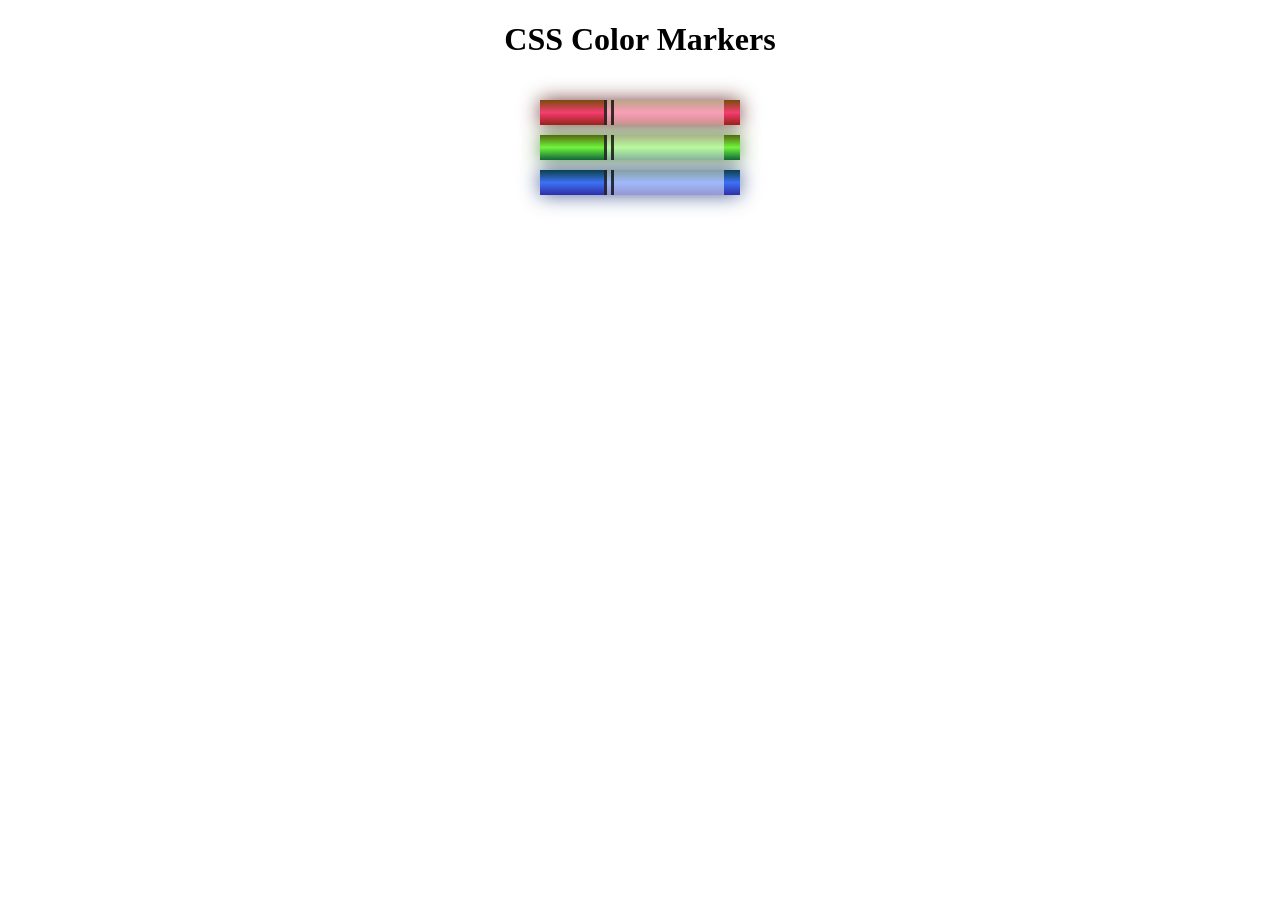
<file: Aprenda cores em CSS criando um conjunto de marcadores coloridos/index.html>
<!DOCTYPE html>
<html lang="en">
  <head>
    <meta charset="utf-8">
    <meta name="viewport" content="width=device-width, initial-scale=1.0">
    <title>Colored Markers</title>
    <link rel="stylesheet" href="styles.css">
  </head>
  <body>
    <h1>CSS Color Markers</h1>
    <div class="container">
      <div class="marker red">
        <div class="cap"></div>
        <div class="sleeve"></div>
      </div>
      <div class="marker green">
        <div class="cap"></div>
        <div class="sleeve"></div>
      </div>
      <div class="marker blue">
        <div class="cap"></div>
        <div class="sleeve"></div>
      </div>
    </div>
  </body>
</html>
</file>
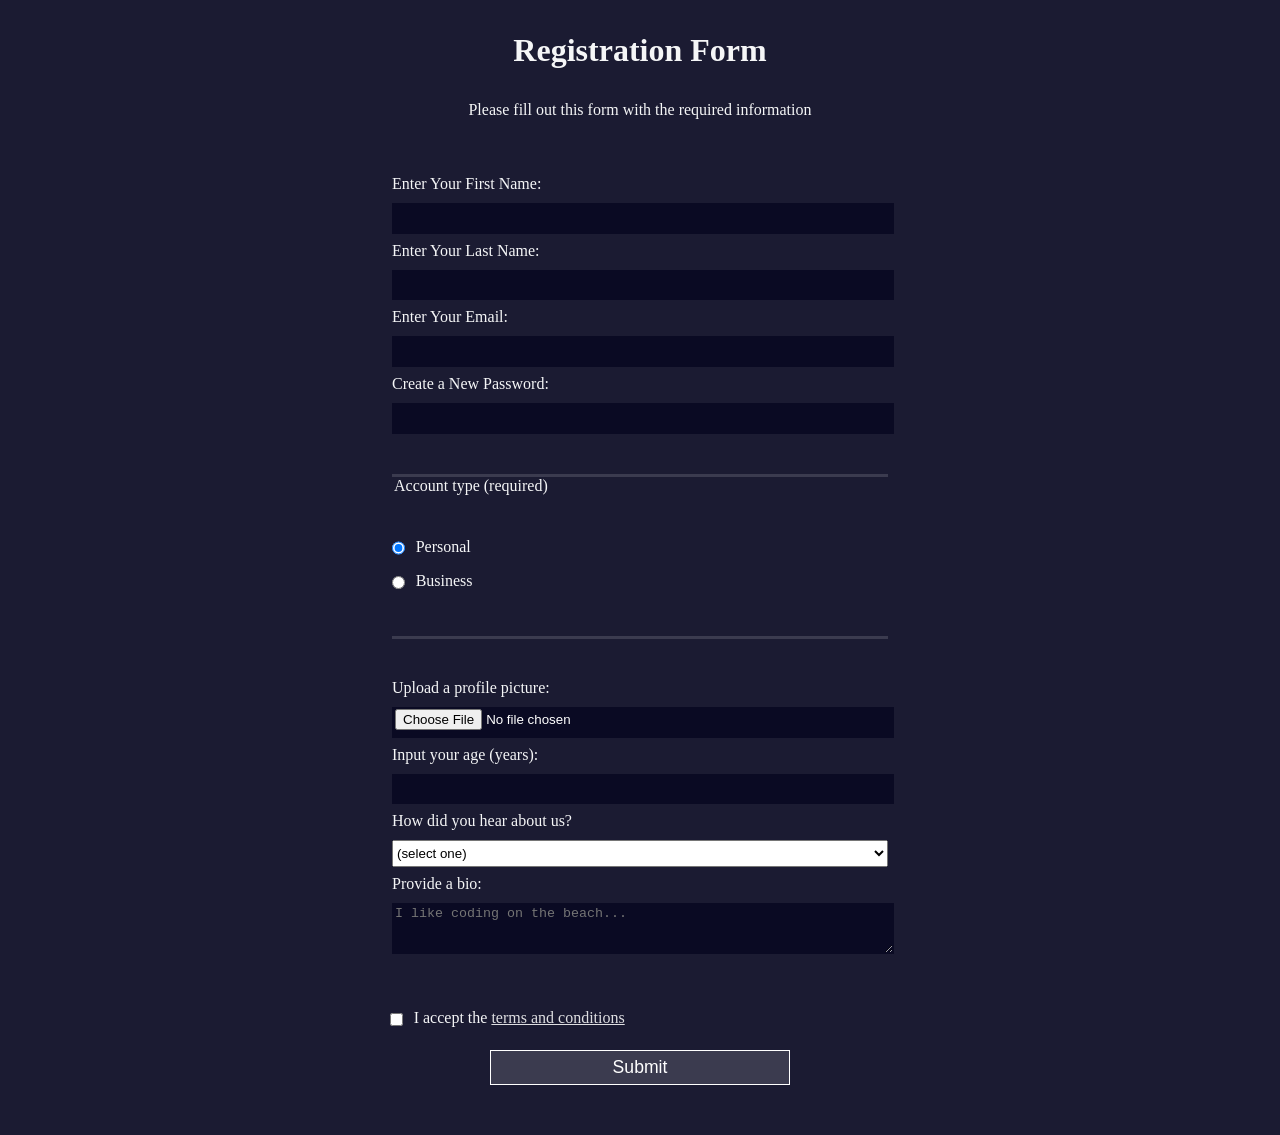
<file: Aprenda formulários em HTML criando um formulário de registro/index.html>
<!DOCTYPE html>
<html lang="en">
  <head>
    <meta charset="UTF-8">
    <title>Registration Form</title>
    <link rel="stylesheet" href="styles.css" />
  </head>
  <body>
    <h1>Registration Form</h1>
    <p>Please fill out this form with the required information</p>
    <form method="post" action='https://register-demo.freecodecamp.org'>
      <fieldset>
        <label for="first-name">Enter Your First Name: <input id="first-name" name="first-name" type="text" required /></label>
        <label for="last-name">Enter Your Last Name: <input id="last-name" name="last-name" type="text" required /></label>
        <label for="email">Enter Your Email: <input id="email" name="email" type="email" required /></label>
        <label for="new-password">Create a New Password: <input id="new-password" name="new-password" type="password" pattern="[a-z0-5]{8,}" required /></label>
      </fieldset>
      <fieldset>
        <legend>Account type (required)</legend>
        <label for="personal-account"><input id="personal-account" type="radio" name="account-type" class="inline" checked /> Personal</label>
        <label for="business-account"><input id="business-account" type="radio" name="account-type" class="inline" /> Business</label>
      </fieldset>
      <fieldset>
        <label for="profile-picture">Upload a profile picture: <input id="profile-picture" type="file" name="file" /></label>
        <label for="age">Input your age (years): <input id="age" type="number" name="age" min="13" max="120" /></label>
        <label for="referrer">How did you hear about us?
          <select id="referrer" name="referrer">
            <option value="">(select one)</option>
            <option value="1">freeCodeCamp News</option>
            <option value="2">freeCodeCamp YouTube Channel</option>
            <option value="3">freeCodeCamp Forum</option>
            <option value="4">Other</option>
          </select>
        </label>
        <label for="bio">Provide a bio:
          <textarea id="bio" name="bio" rows="3" cols="30" placeholder="I like coding on the beach..."></textarea>
        </label>
      </fieldset>
      <label for="terms-and-conditions">
        <input class="inline" id="terms-and-conditions" type="checkbox" required name="terms-and-conditions" /> I accept the <a href="https://www.freecodecamp.org/news/terms-of-service/">terms and conditions</a>
      </label>
      <input type="submit" value="Submit" />
    </form>
  </body>
</html>
</file>
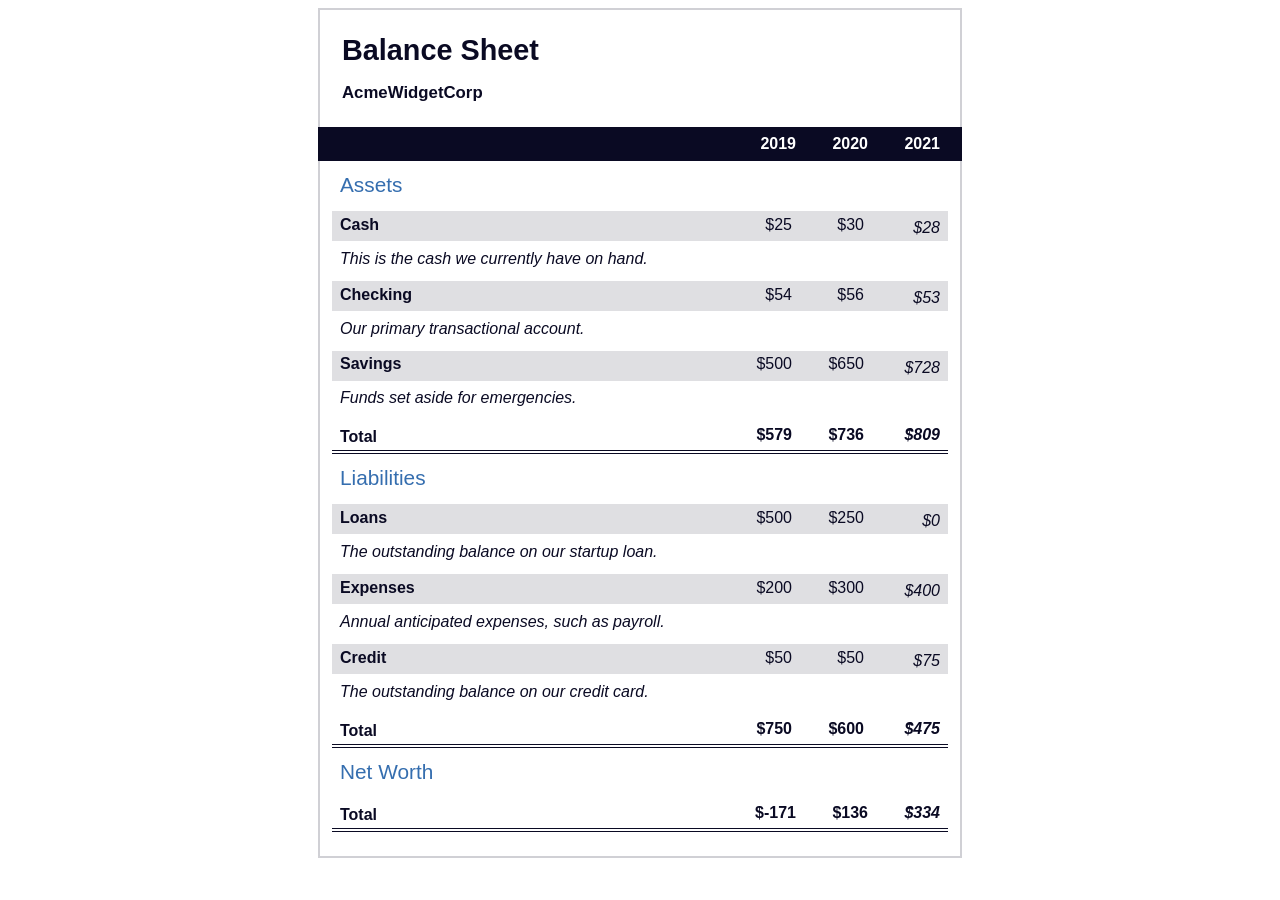
<file: Aprenda mais sobre pseudosseletores de CSS criando uma folha de saldo/index.html>
<!DOCTYPE html>
<html lang="en">
  <head>
    <meta charset="UTF-8">
    <meta name="viewport" content="width=device-width, initial-scale=1.0">
    <title>Balance Sheet</title>
    <link rel="stylesheet" href="./styles.css">
  </head>
  <body>
    <main>
      <section>
        <h1>
          <span class="flex">
            <span>AcmeWidgetCorp</span>
            <span>Balance Sheet</span>
          </span>
        </h1>
        <div id="years" aria-hidden="true">
          <span class="year">2019</span>
          <span class="year">2020</span>
          <span class="year">2021</span>
        </div>
        <div class="table-wrap">
          <table>
            <caption>Assets</caption>
            <thead>
              <tr>
                <td></td>
                <th><span class="sr-only year">2019</span></th>
                <th><span class="sr-only year">2020</span></th>
                <th class="current"><span class="sr-only year">2021</span></th>
              </tr>
            </thead>
            <tbody>
              <tr class="data">
                <th>Cash <span class="description">This is the cash we currently have on hand.</span></th>
                <td>$25</td>
                <td>$30</td>
                <td class="current">$28</td>
              </tr>
              <tr class="data">
                <th>Checking <span class="description">Our primary transactional account.</span></th>
                <td>$54</td>
                <td>$56</td>
                <td class="current">$53</td>
              </tr>
              <tr class="data">
                <th>Savings <span class="description">Funds set aside for emergencies.</span></th>
                <td>$500</td>
                <td>$650</td>
                <td class="current">$728</td>
              </tr>
              <tr class="total">
                <th>Total <span class="sr-only">Assets</span></th>
                <td>$579</td>
                <td>$736</td>
                <td class="current">$809</td>
              </tr>
            </tbody>
          </table>
          <table>
            <caption>Liabilities</caption>
            <thead>
              <tr>
              <td></td>
              <th><span class="sr-only">2019</span></th>
              <th><span class="sr-only">2020</span></th>
              <th><span class="sr-only">2021</span></th>
              </tr>
            </thead>
            <tbody>
              <tr class="data">
                <th>Loans <span class="description">The outstanding balance on our startup loan.</span></th>
                <td>$500</td>
                <td>$250</td>
                <td class="current">$0</td>
              </tr>
              <tr class="data">
                <th>Expenses <span class="description">Annual anticipated expenses, such as payroll.</span></th>
                <td>$200</td>
                <td>$300</td>
                <td class="current">$400</td>
              </tr>
              <tr class="data">
                <th>Credit <span class="description">The outstanding balance on our credit card.</span></th>
                <td>$50</td>
                <td>$50</td>
                <td class="current">$75</td>
              </tr>
              <tr class="total">
                <th>Total <span class="sr-only">Liabilities</span></th>
                <td>$750</td>
                <td>$600</td>
                <td class="current">$475</td>
              </tr>
            </tbody>
          </table>
          <table>
            <caption>Net Worth</caption>
            <thead>
              <tr>
              <td></td>
              <th><span class="sr-only">2019</span></th>
              <th><span class="sr-only">2020</span></th>
              <th><span class="sr-only">2021</span></th>
              </tr>
            </thead>
            <tbody>
              <tr class="total">
                <th>Total <span class="sr-only">Net Worth</span></th>
                <td>$-171</td>
                <td>$136</td>
                <td class="current">$334</td>
              </tr>
            </tbody>
          </table>
        </div>
      </section>
    </main>
  </body>
</html>
</file>
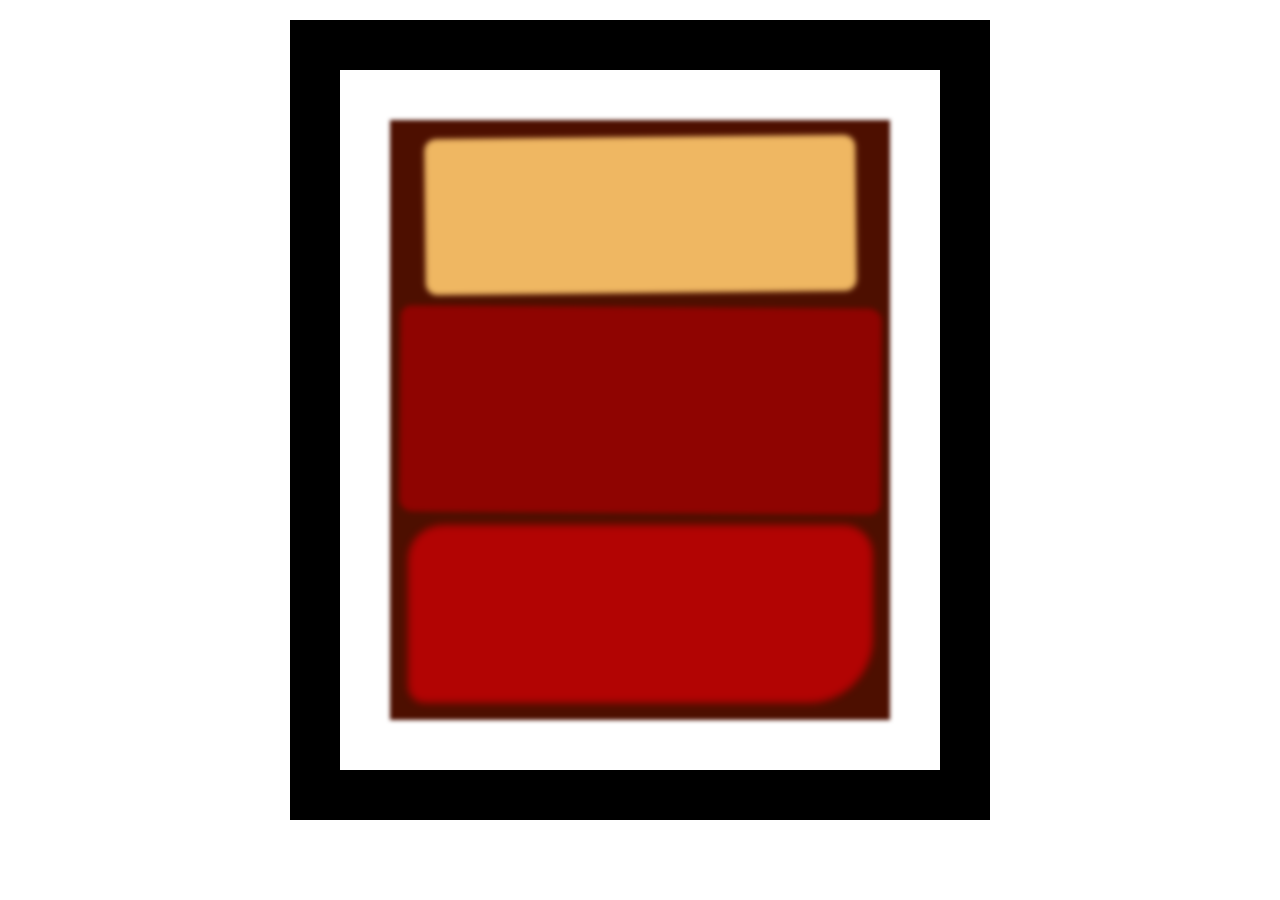
<file: Aprenda o box model do CSS criando uma pintura de Rothko/index.html>
<!DOCTYPE html>
<html lang="en">
  <head>
    <meta charset="UTF-8">
    <title>Rothko Painting</title>
    <link href="./styles.css" rel="stylesheet">
  </head>
  <body>
    <div class="frame">
      <div class="canvas">
        <div class="one"></div>
        <div class="two"></div>
        <div class="three"></div>
      </div>
    </div>
  </body>
</html>
</file>
<file: Aprenda cores em CSS criando um conjunto de marcadores coloridos/styles.css>
h1 {
  text-align: center;
}

.container {
  background-color: rgb(255, 255, 255);
  padding: 10px 0;
}

.marker {
  width: 200px;
  height: 25px;
  margin: 10px auto;
}

.cap {
  width: 60px;
  height: 25px;
}

.sleeve {
  width: 110px;
  height: 25px;
  background-color: rgba(255, 255, 255, 0.5);
  border-left: 10px double rgba(0, 0, 0, 0.75);
}

.cap, .sleeve {
  display: inline-block;
}

.red {
  background: linear-gradient(rgb(122, 74, 14), rgb(245, 62, 113), rgb(162, 27, 27));
  box-shadow: 0 0 20px 0 rgba(83, 14, 14, 0.8);
}

.green {
  background: linear-gradient(#55680D, #71F53E, #116C31);
  box-shadow: 0 0 20px 0 #3B7E20CC;
}

.blue {
  background: linear-gradient(hsl(186, 76%, 16%), hsl(223, 90%, 60%), hsl(240, 56%, 42%));
  box-shadow: 0 0 20px 0 hsl(223, 59%, 31%, 0.8);
}
</file>
<file: Aprenda formulários em HTML criando um formulário de registro/styles.css>
body {
  width: 100%;
  height: 100vh;
  margin: 0;
  background-color: #1b1b32;
  color: #f5f6f7;
  font-family: Tahoma;
  font-size: 16px;
}

h1, p {
  margin: 1em auto;
  text-align: center;
}

form {
  width: 60vw;
  max-width: 500px;
  min-width: 300px;
  margin: 0 auto;
  padding-bottom: 2em;
}

fieldset {
  border: none;
  padding: 2rem 0;
  border-bottom: 3px solid #3b3b4f;
}

fieldset:last-of-type {
  border-bottom: none;
}

label {
  display: block;
  margin: 0.5rem 0;
}

input,
textarea,
select {
  margin: 10px 0 0 0;
  width: 100%;
  min-height: 2em;
}

input, textarea {
  background-color: #0a0a23;
  border: 1px solid #0a0a23;
  color: #ffffff;
}

.inline {
  width: unset;
  margin: 0 0.5em 0 0;
  vertical-align: middle;
}

input[type="submit"] {
  display: block;
  width: 60%;
  margin: 1em auto;
  height: 2em;
  font-size: 1.1rem;
  background-color: #3b3b4f;
  border-color: white;
  min-width: 300px;
}

input[type="file"] {
  padding: 1px 2px;
}
a {
  color: #dfdfe2;
}
</file>
<file: Aprenda mais sobre pseudosseletores de CSS criando uma folha de saldo/styles.css>
span[class~="sr-only"] {
  border: 0 !important;
  clip: rect(1px, 1px, 1px, 1px) !important;
  clip-path: inset(50%) !important;
  height: 1px !important;
  width: 1px !important;
  position: absolute !important;
  overflow: hidden !important;
  white-space: nowrap !important;
  padding: 0 !important;
  margin: -1px !important;
}

html {
  box-sizing: border-box;
}

body {
  font-family: sans-serif;
  color: #0a0a23;
}

h1 {
  max-width: 37.25rem;
  margin: 0 auto;
  padding: 1.5rem 1.25rem;
}

h1 .flex {
  display: flex;
  flex-direction: column-reverse;
  gap: 1rem;
}

h1 .flex span:first-of-type {
  font-size: 0.7em;
}

h1 .flex span:last-of-type {
  font-size: 1.2em;
}

section {
  max-width: 40rem;
  margin: 0 auto;
  border: 2px solid #d0d0d5;
}

#years {
  display: flex;
  justify-content: flex-end;
  position: sticky;
  z-index: 999;
  top: 0;
  background: #0a0a23;
  color: #fff;
  padding: 0.5rem calc(1.25rem + 2px) 0.5rem 0;
  margin: 0 -2px;
}

#years span[class] {
  font-weight: bold;
  width: 4.5rem;
  text-align: right;
}

.table-wrap {
  padding: 0 0.75rem 1.5rem 0.75rem;
}

table {
  border-collapse: collapse;
  border: 0;
  width: 100%;
  position: relative;
  margin-top: 3rem;
}

table caption {
  color: #356eaf;
  font-size: 1.3em;
  font-weight: normal;
  position: absolute;
  top: -2.25rem;
  left: 0.5rem;
}

tbody td {
  width: 100vw;
  min-width: 4rem;
  max-width: 4rem;
}

tbody th {
  width: calc(100% - 12rem);
}

tr[class="total"] {
  border-bottom: 4px double #0a0a23;
  font-weight: bold;
}

tr[class="total"] th {
  text-align: left;
  padding: 0.5rem 0 0.25rem 0.5rem;
}

tr.total td {
  text-align: right;
  padding: 0 0.25rem;
}

tr.total td:nth-of-type(3) {
  padding-right: 0.5rem;
}

tr.total:hover {
  background-color: #99c9ff;
}

td.current {
  font-style: italic;
}

tr.data {
  background-image: linear-gradient(to bottom, #dfdfe2 1.845rem, white 1.845rem);
}

tr.data th {
  text-align: left;
  padding-top: 0.3rem;
  padding-left: 0.5rem;
}

tr.data th .description {
  display: block;
  font-weight: normal;
  font-style: italic;
  padding: 1rem 0 0.75rem;
  margin-right: -13.5rem;
}

tr.data td {
  vertical-align: top;
  padding: 0.3rem 0.25rem 0;
  text-align: right;
}

tr.data td:last-of-type{
  padding: 0.5rem;
}
</file>
<file: Aprenda o box model do CSS criando uma pintura de Rothko/styles.css>
.canvas {
  width: 500px;
  height: 600px;
  background-color: #4d0f00;
  overflow: hidden;
  filter: blur(2px);
}

.frame {
  border: 50px solid black;
  width: 500px;
  padding: 50px;
  margin: 20px auto;
}

.one {
  width: 425px;
  height: 150px;
  background-color: #efb762;
  margin: 20px auto;
  box-shadow: 0 0 3px 3px #efb762;
  border-radius: 9px;
  transform: rotate(-0.6deg);
}

.two {
  width: 475px;
  height: 200px;
  background-color: #8f0401;
  margin: 0 auto 20px;
  box-shadow: 0 0 3px 3px #8f0401;
  border-radius: 8px 10px;
  transform: rotate(0.4deg);
}

.one, .two {
  filter: blur(1px);
}

.three {
  width: 91%;
  height: 28%;
  background-color: #b20403;
  margin: auto;
  filter: blur(2px);
  box-shadow: 0 0 5px 5px #b20403;
  border-radius: 30px 25px 60px 12px;

}
</file>
